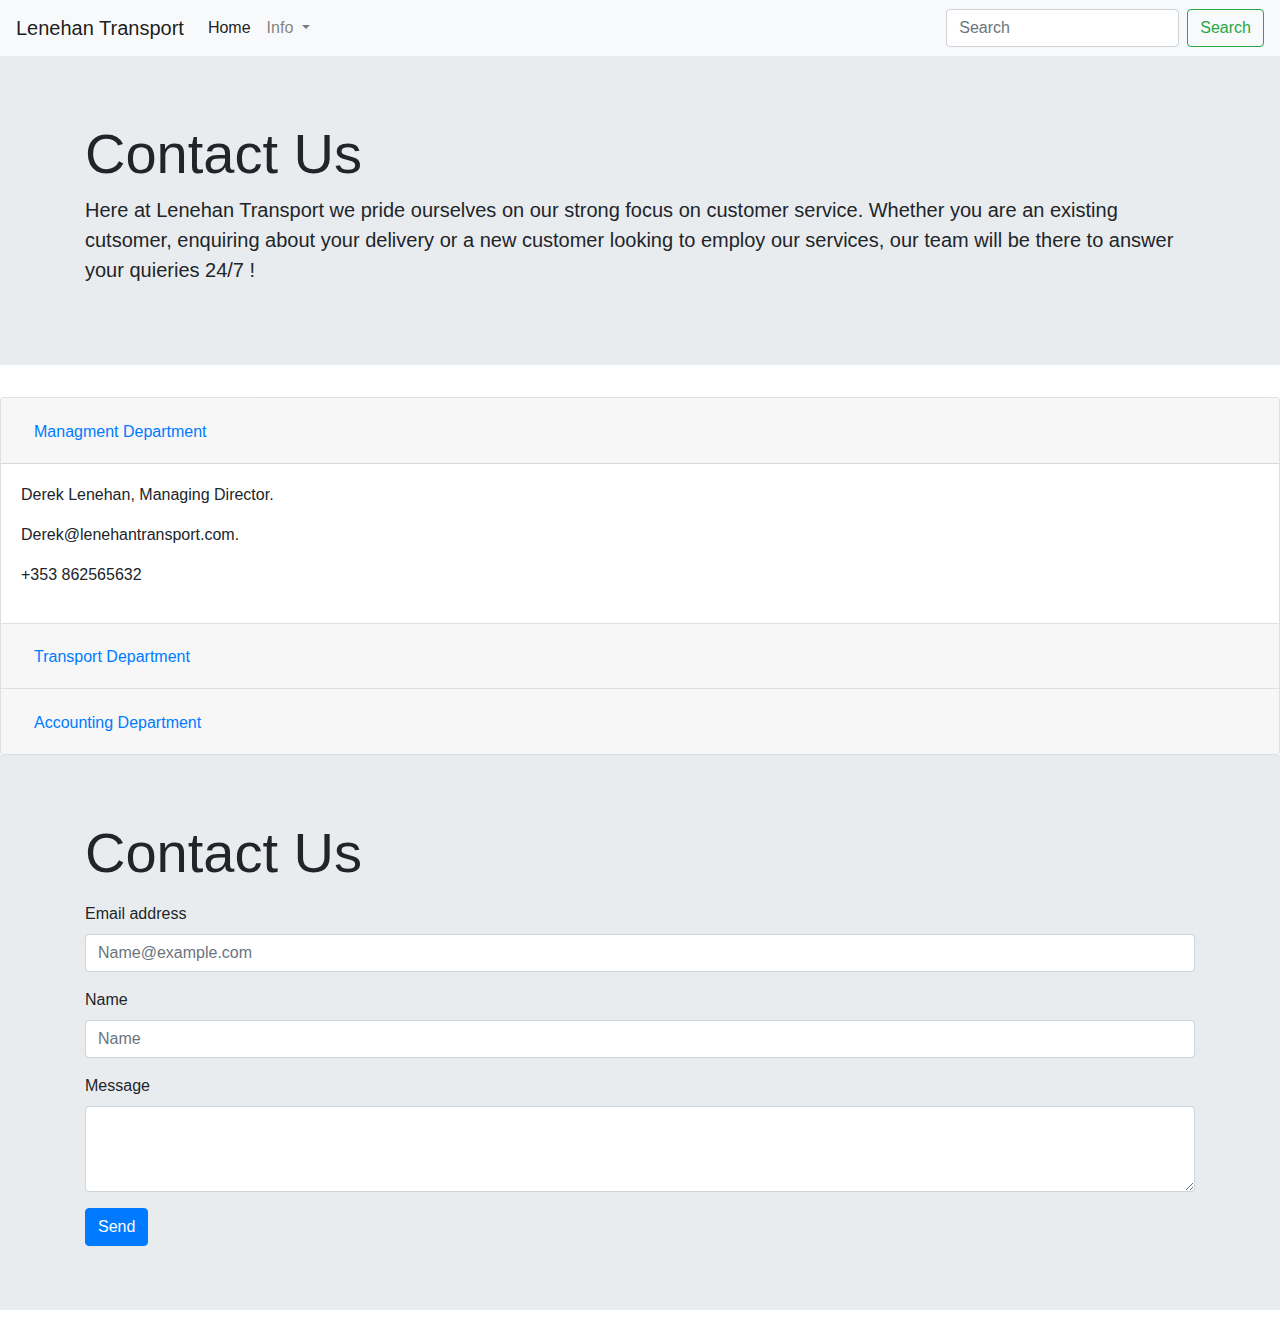
<file: contactus.html>
<!doctype html>
<html lang="en">
  <head>
    <!-- Required meta tags -->
    <meta charset="utf-8">
    <meta name="viewport" content="width=device-width, initial-scale=1, shrink-to-fit=no">

    <!-- Bootstrap CSS -->
    <link rel="stylesheet" href="https://stackpath.bootstrapcdn.com/bootstrap/4.3.1/css/bootstrap.min.css" integrity="sha384-ggOyR0iXCbMQv3Xipma34MD+dH/1fQ784/j6cY/iJTQUOhcWr7x9JvoRxT2MZw1T" crossorigin="anonymous">

    <title>Lenehan Transport</title>
  </head>
  <body>

    <nav class="navbar navbar-expand-lg navbar-light bg-light">
  <a class="navbar-brand" href="index.html">Lenehan Transport</a>
  <button class="navbar-toggler" type="button" data-toggle="collapse" data-target="#navbarSupportedContent" aria-controls="navbarSupportedContent" aria-expanded="false" aria-label="Toggle navigation">
    <span class="navbar-toggler-icon"></span>
  </button>
  <div class="collapse navbar-collapse" id="navbarSupportedContent">
    <ul class="navbar-nav mr-auto">
      <li class="nav-item active">
        <a class="nav-link" href="index.html">Home <span class="sr-only">(current)</span></a>
      </li>
      <li class="nav-item dropdown">
        <a class="nav-link dropdown-toggle" href="index.html" id="navbarDropdown" role="button" data-toggle="dropdown" aria-haspopup="true" aria-expanded="false">
          Info
        </a>
        <div class="dropdown-menu" aria-labelledby="Info">
          <a class="dropdown-item" href="services.html">Services</a>
          <a class="dropdown-item" href="fleet.html">Fleet</a>
          <div class="dropdown-divider">"contactus.html"</div>
          <a class="dropdown-item" href="">Contact Us</a>
        </div>
      </li>
    </ul>
    <form class="form-inline my-2 my-lg-0">
      <input class="form-control mr-sm-2" type="search" placeholder="Search" aria-label="Search">
      <button class="btn btn-outline-success my-2 my-sm-0" type="submit">Search</button>
    </form>
  </div>
</nav>
    <div class="jumbotron jumbotron-fluid">
      <div class="container">
        <h1 class="display-4">Contact Us</h1>
        <p class="lead"> Here at Lenehan Transport we pride ourselves on our strong focus on customer service. Whether you are an existing cutsomer, enquiring about your delivery or a new customer looking to employ our services, our team will be there to answer your quieries 24/7 ! </p>
      </div>
    </div>
    <div class="accordion" id="accordionExample">
  <div class="card">
    <div class="card-header" id="headingOne">
      <h2 class="mb-0">
        <button class="btn btn-link" type="button" data-toggle="collapse" data-target="#collapseOne" aria-expanded="true" aria-controls="collapseOne">
          Managment Department
        </button>
      </h2>
    </div>
    <div id="collapseOne" class="collapse show" aria-labelledby="headingOne" data-parent="#accordionExample">
      <div class="card-body">
      <p>  Derek Lenehan, Managing Director. </p>
      <p>  Derek@lenehantransport.com. </p>
      <p>  +353 862565632 </p>
      </div>
    </div>
  </div>
  <div class="card">
    <div class="card-header" id="headingTwo">
      <h2 class="mb-0">
        <button class="btn btn-link collapsed" type="button" data-toggle="collapse" data-target="#collapseTwo" aria-expanded="false" aria-controls="collapseTwo">
          Transport Department
        </button>
      </h2>
    </div>
    <div id="collapseTwo" class="collapse" aria-labelledby="headingTwo" data-parent="#accordionExample">
      <div class="card-body">
      <p>  Murray Rogers, Transport Manager. </p>
      <p>  Murray@lenehantransport.com. </p>
      <p>  +353 877508849 </p>
      </div>
    </div>
  </div>
  <div class="card">
    <div class="card-header" id="headingThree">
      <h2 class="mb-0">
        <button class="btn btn-link collapsed" type="button" data-toggle="collapse" data-target="#collapseThree" aria-expanded="false" aria-controls="collapseThree">
          Accounting Department
        </button>
      </h2>
    </div>
    <div id="collapseThree" class="collapse" aria-labelledby="headingThree" data-parent="#accordionExample">
      <div class="card-body">
        <p>  Helen Roe, Account Manager. </p>
        <p>  Helen@lenehantransport.com. </p>
        <p>  +353 861234567 </p>
      </div>
    </div>
  </div>
</div>
<div class="jumbotron jumbotron-fluid">
  <div class="container">
    <h1 class="display-4">Contact Us</h1>
    <p class="lead">
      <form>
        <div class="form-group">
          <label for="exampleFormControlInput1">Email address</label>
          <input type="email" class="form-control" id="exampleFormControlInput1" placeholder="Name@example.com">
        </div>
        <div class="form-group">
          <label for="exampleFormControlSelect1">Name</label>
          <input text="Name"  class="form-control" id="exampleFormControlSelect1"
            placeholder="Name">
        </div>
        <div class="form-group">
    <label for="exampleFormControlTextarea1">Message</label>
    <textarea class="form-control" id="exampleFormControlTextarea1" rows="3"> </textarea>
  </div>
  <button type="button" class="btn btn-primary">Send</button>
      </form>
  </div>
</div>
    <!-- Optional JavaScript -->
    <!-- jQuery first, then Popper.js, then Bootstrap JS -->
    <script src="https://code.jquery.com/jquery-3.3.1.slim.min.js" integrity="sha384-q8i/X+965DzO0rT7abK41JStQIAqVgRVzpbzo5smXKp4YfRvH+8abtTE1Pi6jizo" crossorigin="anonymous"></script>
    <script src="https://cdnjs.cloudflare.com/ajax/libs/popper.js/1.14.7/umd/popper.min.js" integrity="sha384-UO2eT0CpHqdSJQ6hJty5KVphtPhzWj9WO1clHTMGa3JDZwrnQq4sF86dIHNDz0W1" crossorigin="anonymous"></script>
    <script src="https://stackpath.bootstrapcdn.com/bootstrap/4.3.1/js/bootstrap.min.js" integrity="sha384-JjSmVgyd0p3pXB1rRibZUAYoIIy6OrQ6VrjIEaFf/nJGzIxFDsf4x0xIM+B07jRM" crossorigin="anonymous"></script>
  </body>
</html>
</file>
